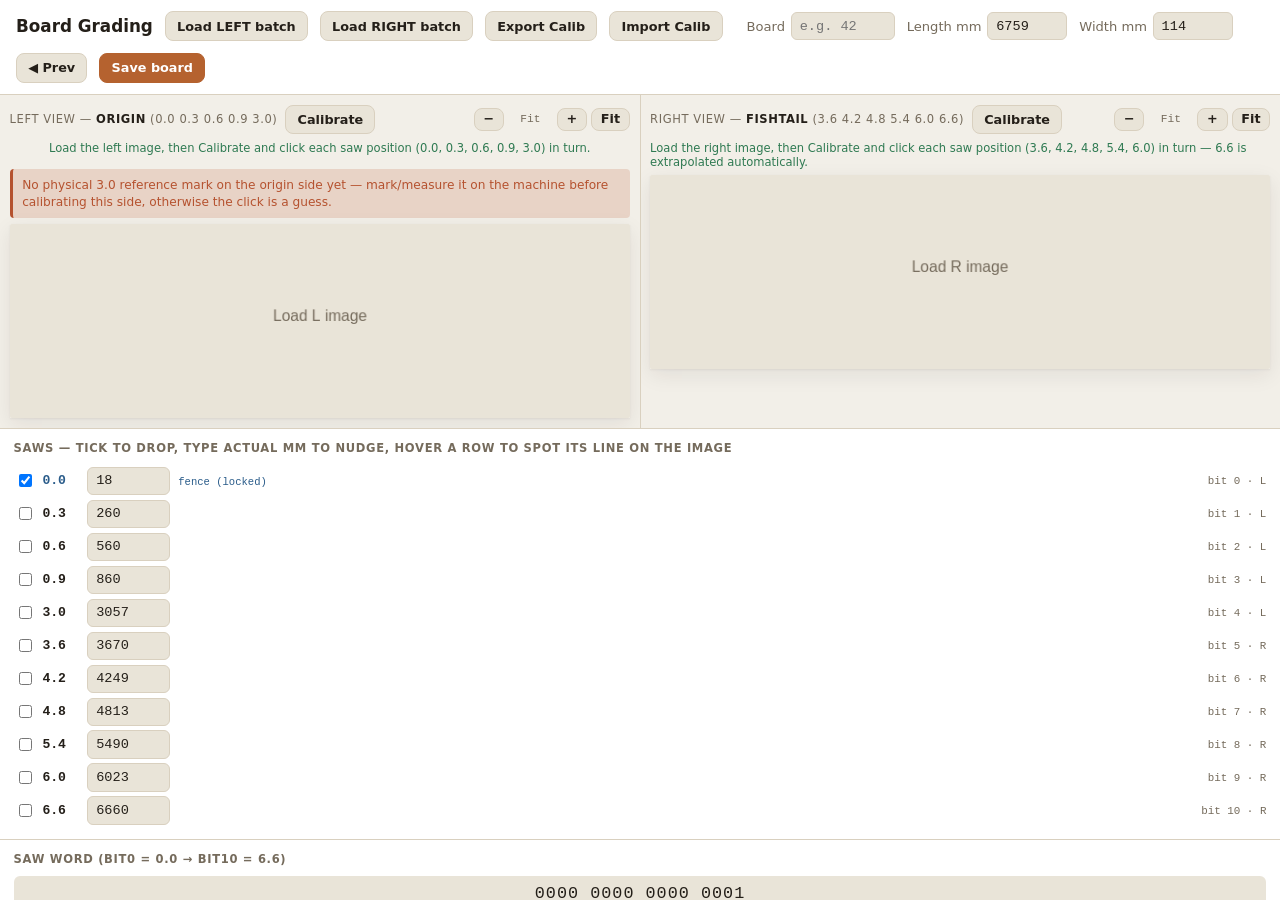
<file: sandbox/grading_tool/index.html>
<!DOCTYPE html>
<html lang="en">
<head>
<meta charset="UTF-8">
<meta name="viewport" content="width=device-width, initial-scale=1.0">
<title>Board Grading - Saw Word Builder</title>
<!--
  ============================================================================
  BOARD GRADING TOOL  (POC / ground-truth collection)
  ============================================================================
  Purpose: for each board, look at the LEFT (origin) and RIGHT (fishtail)
  camera images side by side, mark which saws would drop, and pack that
  selection into the 16-bit PLC saw word (wSawWord in the DB10 layout).

  SAW LAYOUT (bit index = position in this order; bit 0 = LSB):
    bit  0  1  2  3  4    5    6    7    8    9    10
    saw 0.0 0.3 0.6 0.9 3.0  3.6  4.2  4.8  5.4  6.0  6.6
    cam  L   L   L   L   L    R    R    R    R    R    R
  LEFT camera sees the origin cluster + 3.0; RIGHT camera sees 3.6..6.6.

  ACTUAL vs LABEL: the rounded labels (3.6, 6.6 ...) are just names. The
  actual saw drop position carries an overcut offset, tape-measured directly
  on the board (from the board's edge, not a machine ruler) on 2026-07-09:
     - 0.0 is the fence datum, LOCKED (edge-detected) - measured at 18
     - origin cluster and up all push PAST nominal -> roughly nominal + 30..90
       (varies per saw, no fixed formula - use the measured actual values)
     - 6.6 not reachable with this board (max reach was 6.0) - reusing the
       2026-07-08 measurement of 6660 until re-measured with a longer board

  WORD PACKING: each selected saw sets its bit; combine with bitwise OR.
  (AND is only for testing the word later - packing is OR / set-the-bit.)
  This must match the PLC's existing packing, which already works.

  ------------------------------------------------------------------------
  SPECIAL CONDITIONS (discovered during grading -> implement at commissioning)
  Add new ones here as we find them so nothing gets lost:
    * WIDTH RULE: boards narrower than 114 mm are normally left UNTRIMMED on
      the origin side (0.0 not actuated) but still cut on the fishtail side.
      For this POC we only WARN when width < 114 - the grader still decides,
      so we capture real behaviour instead of baking in the assumption early.
    * (add more here...)
  ------------------------------------------------------------------------
-->
<style>
  :root {
    --bg: #f2efe8; --surface: #ffffff; --surface-2: #e9e4d8; --text: #241f19;
    --muted: #756b5c; --border: #d9d0bf; --accent: #b5622f; --accent-ink: #ffffff;
    --measure: #c0392b; --calib: #2f7a52; --origin: #2a5c8a; --warn: #b5522f;
    --shadow: 0 1px 2px rgba(36,31,25,0.06), 0 6px 20px rgba(36,31,25,0.08);
    --font-display: "Bahnschrift", "Segoe UI Semibold", "Segoe UI", system-ui, sans-serif;
    --font-body: "Segoe UI", system-ui, -apple-system, sans-serif;
    --font-mono: "Cascadia Code", "SF Mono", Consolas, "Courier New", monospace;
  }
  @media (prefers-color-scheme: dark) {
    :root {
      --bg: #17191b; --surface: #202327; --surface-2: #262a2f; --text: #eae6dd;
      --muted: #96a09c; --border: #33383d; --accent: #d97f45; --accent-ink: #17191b;
      --measure: #e2564a; --calib: #4caf7d; --origin: #5b9bd9; --warn: #e0894b;
      --shadow: 0 1px 2px rgba(0,0,0,0.3), 0 8px 24px rgba(0,0,0,0.35);
    }
  }
  * { box-sizing: border-box; }
  html, body { margin:0; padding:0; background:var(--bg); color:var(--text); font-family:var(--font-body); height:100%; }
  body { display:flex; flex-direction:column; min-height:100vh; }
  header {
    display:flex; align-items:center; gap:0.75rem; padding:0.7rem 1rem;
    border-bottom:1px solid var(--border); background:var(--surface); flex-wrap:wrap;
  }
  header h1 { font-family:var(--font-display); font-size:1.05rem; font-weight:600; margin:0; white-space:nowrap; }
  .spacer { flex:1; }
  .field { display:flex; align-items:center; gap:0.35rem; font-size:0.82rem; }
  .field label { color:var(--muted); }
  input[type="text"], input[type="number"] {
    padding:0.35rem 0.5rem; border-radius:6px; border:1px solid var(--border);
    background:var(--surface-2); color:var(--text); font-family:var(--font-mono);
    font-size:0.85rem; font-variant-numeric:tabular-nums;
  }
  input.w-short { width:6.5rem; }
  input.w-tiny { width:5rem; }
  button, .file-btn {
    font-family:var(--font-body); font-size:0.8rem; font-weight:600;
    padding:0.4rem 0.7rem; border-radius:8px; border:1px solid var(--border);
    background:var(--surface-2); color:var(--text); cursor:pointer; white-space:nowrap;
  }
  button:hover, .file-btn:hover { border-color:var(--accent); }
  button.primary { background:var(--accent); color:var(--accent-ink); border-color:var(--accent); }
  button[aria-pressed="true"] { background:var(--calib); color:#fff; border-color:var(--calib); }
  main { flex:1; display:grid; grid-template-columns:1fr 1fr 340px; gap:1px; background:var(--border); overflow:hidden; }
  @media (max-width:1300px){ main{ grid-template-columns:1fr 1fr; } aside{ grid-column:1/-1; } }
  @media (max-width:820px){ main{ grid-template-columns:1fr; } }
  .stage { background:var(--bg); display:flex; flex-direction:column; align-items:center; padding:0.6rem; overflow:auto; gap:0.4rem; }
  .stage-head { display:flex; align-items:center; gap:0.5rem; width:100%; }
  .stage-title { font-size:0.72rem; color:var(--muted); text-transform:uppercase; letter-spacing:0.05em; }
  .stage-title b { color:var(--text); }
  .stage .status { font-size:0.72rem; color:var(--calib); min-height:1em; }
  .canvas-wrap { position:relative; line-height:0; box-shadow:var(--shadow); max-width:100%; }
  canvas { display:block; max-width:100%; height:auto; border-radius:2px; }
  canvas.sized { max-width:none; }
  canvas.calibrating { cursor:crosshair; }
  .zoom-controls { display:flex; align-items:center; gap:0.25rem; margin-left:auto; }
  .zoom-controls button { padding:0.25rem 0.55rem; font-size:0.8rem; line-height:1; }
  .zoom-controls span { font-size:0.7rem; color:var(--muted); min-width:2.8rem; text-align:center; font-family:var(--font-mono); }
  aside { background:var(--surface); display:flex; flex-direction:column; min-height:0; overflow-y:auto; }
  .grp { padding:0.75rem 0.85rem; border-bottom:1px solid var(--border); }
  .grp h2 { font-size:0.72rem; text-transform:uppercase; letter-spacing:0.06em; color:var(--muted); margin:0 0 0.6rem; }
  .saw-row { display:grid; grid-template-columns:1.4rem 2.4rem 1fr auto; align-items:center; gap:0.4rem; padding:0.15rem 0.3rem; margin:0 -0.3rem; border-radius:5px; font-family:var(--font-mono); font-size:0.82rem; }
  .saw-row:hover { background:color-mix(in srgb, var(--accent) 14%, transparent); }
  .saw-row .lbl { font-weight:600; }
  .saw-row .side { font-size:0.68rem; color:var(--muted); }
  .saw-row input[type="number"] { width:5.2rem; }
  .saw-row.locked .lbl { color:var(--origin); }
  .saw-row .locknote { font-size:0.66rem; color:var(--origin); }
  .word-box { font-family:var(--font-mono); }
  .word-bits { font-size:1.05rem; letter-spacing:0.06em; background:var(--surface-2); border-radius:6px; padding:0.5rem 0.6rem; text-align:center; }
  .word-sub { display:flex; justify-content:space-between; font-size:0.78rem; color:var(--muted); margin-top:0.4rem; }
  .warn { background:color-mix(in srgb, var(--warn) 18%, transparent); border-left:3px solid var(--warn); color:var(--warn); padding:0.5rem 0.6rem; border-radius:4px; font-size:0.76rem; line-height:1.35; margin-top:0.5rem; }
  textarea { width:100%; min-height:3.5rem; resize:vertical; padding:0.45rem 0.5rem; border-radius:6px; border:1px solid var(--border); background:var(--surface-2); color:var(--text); font-family:var(--font-body); font-size:0.82rem; }
  .hint { font-size:0.72rem; color:var(--muted); line-height:1.4; margin-top:0.4rem; }
  .rec-row { display:flex; gap:0.4rem; }
  .rec-row button { flex:1; }
  #recordList { font-family:var(--font-mono); font-size:0.72rem; color:var(--muted); max-height:9rem; overflow:auto; margin-top:0.5rem; }
  #recordList div { padding:0.15rem 0; border-bottom:1px dashed var(--border); }
</style>
</head>
<body>
<header>
  <h1>Board Grading</h1>
  <label class="file-btn" for="fileL">Load LEFT batch<input id="fileL" type="file" accept="image/*" multiple hidden></label>
  <label class="file-btn" for="fileR">Load RIGHT batch<input id="fileR" type="file" accept="image/*" multiple hidden></label>
  <button id="btnExportCalib">Export Calib</button>
  <label class="file-btn" for="fileImportCalib">Import Calib<input id="fileImportCalib" type="file" accept="application/json" hidden></label>
  <span class="field" id="queueStatus"></span>
  <div class="field"><label for="boardId">Board</label><input id="boardId" type="text" class="w-short" placeholder="e.g. 42"></div>
  <div class="field"><label for="boardLen">Length mm</label><input id="boardLen" type="number" class="w-tiny" value="6759"></div>
  <div class="field"><label for="boardWidth">Width mm</label><input id="boardWidth" type="number" class="w-tiny" value="114"></div>
  <div class="spacer"></div>
  <button id="btnPrev">&#9664; Prev</button>
  <button id="btnSave" class="primary">Save board</button>
</header>

<main>
  <!-- LEFT (origin) -->
  <div class="stage">
    <div class="stage-head">
      <span class="stage-title">LEFT view &mdash; <b>origin</b> (0.0 0.3 0.6 0.9 3.0)</span>
      <button id="calibL" aria-pressed="false">Calibrate</button>
      <div class="zoom-controls">
        <button id="zoomOutL" title="Zoom out">&minus;</button>
        <span id="zoomLabelL">Fit</span>
        <button id="zoomInL" title="Zoom in">+</button>
        <button id="zoomFitL" title="Reset to fit">Fit</button>
      </div>
    </div>
    <div class="status" id="statusL">Load the left image, then Calibrate and click each saw position (0.0, 0.3, 0.6, 0.9, 3.0) in turn.</div>
    <div class="warn" id="originRefWarn">No physical 3.0 reference mark on the origin side yet &mdash; mark/measure it on the machine before calibrating this side, otherwise the click is a guess.</div>
    <div class="canvas-wrap"><canvas id="canL"></canvas></div>
  </div>
  <!-- RIGHT (fishtail) -->
  <div class="stage">
    <div class="stage-head">
      <span class="stage-title">RIGHT view &mdash; <b>fishtail</b> (3.6 4.2 4.8 5.4 6.0 6.6)</span>
      <button id="calibR" aria-pressed="false">Calibrate</button>
      <div class="zoom-controls">
        <button id="zoomOutR" title="Zoom out">&minus;</button>
        <span id="zoomLabelR">Fit</span>
        <button id="zoomInR" title="Zoom in">+</button>
        <button id="zoomFitR" title="Reset to fit">Fit</button>
      </div>
    </div>
    <div class="status" id="statusR">Load the right image, then Calibrate and click each saw position (3.6, 4.2, 4.8, 5.4, 6.0) in turn &mdash; 6.6 is extrapolated automatically.</div>
    <div class="canvas-wrap"><canvas id="canR"></canvas></div>
  </div>

  <aside>
    <div class="grp">
      <h2>Saws &mdash; tick to drop, type actual mm to nudge, hover a row to spot its line on the image</h2>
      <div id="sawList"></div>
      <div id="widthWarn"></div>
    </div>

    <div class="grp">
      <h2>Saw word (bit0 = 0.0 &rarr; bit10 = 6.6)</h2>
      <div class="word-box">
        <div class="word-bits" id="wordBits">0000 0000 0000 0000</div>
        <div class="word-sub">
          <span id="wordHex">0x0000</span>
          <span class="field">
            <label for="wordInputDec">Dec:</label>
            <input id="wordInputDec" type="number" value="0" class="w-tiny" style="width: 6rem;">
          </span>
        </div>
      </div>
      <div class="hint" id="wordHint">Packed by OR-ing each selected saw's bit. Enter a decimal saw word to visualize cuts.</div>
    </div>

    <div class="grp">
      <h2>Notes / special conditions</h2>
      <textarea id="notes" placeholder="Anything odd about this board or the cut... captured for commissioning."></textarea>
    </div>

    <div class="grp">
      <h2>Session records</h2>
      <div class="rec-row">
        <button id="btnCopy">Copy JSON</button>
        <button id="btnDownload">Download all</button>
        <button id="btnClear">Clear</button>
      </div>
      <div id="recordList"></div>
    </div>
  </aside>
</main>

<script>
(function () {
  "use strict";

  // --- Saw definitions (order defines bit index; bit 0 = LSB = 0.0) ---
  const SAWS = [
    { label: "0.0", nominal: 0,    actual: 18,   side: "L", locked: true },
    { label: "0.3", nominal: 300,  actual: 260,  side: "L" },
    { label: "0.6", nominal: 600,  actual: 560,  side: "L" },
    { label: "0.9", nominal: 900,  actual: 860,  side: "L" },
    { label: "3.0", nominal: 3000, actual: 3057, side: "L" },
    { label: "3.6", nominal: 3600, actual: 3670, side: "R" },
    { label: "4.2", nominal: 4200, actual: 4249, side: "R" },
    { label: "4.8", nominal: 4800, actual: 4813, side: "R" },
    { label: "5.4", nominal: 5400, actual: 5490, side: "R" },
    { label: "6.0", nominal: 6000, actual: 6023, side: "R" },
    { label: "6.6", nominal: 6600, actual: 6660, side: "R" },
  ];
  const WIDTH_TRIM_LIMIT = 114; // below this: origin trim (0.0) normally left off

  // Calibration is per-saw now (not 2-anchor interpolation) - the lens is
  // fisheye-distorted enough that a linear px<->mm scale from just 2 points
  // is wrong everywhere else in frame. Each saw's pixel position is clicked
  // directly and stored on the saw itself (SAWS[i].px). 6.6 is excluded from
  // the click order - it's not reachable on a board this length, so its
  // line gets extrapolated from the last two clicked R points instead.
  const CALIB = {
    L: { order: SAWS.filter(s => s.side === "L").map(s => s.label) },
    R: { order: SAWS.filter(s => s.side === "R" && s.label !== "6.6").map(s => s.label) },
  };

  function isCalibrated(side) {
    return SAWS.filter(s => s.side === side).every(s => s.px != null);
  }

  const views = {
    L: { canvas: null, ctx: null, img: new Image(), calStep: 0, hoverSaw: null, zoom: 1 },
    R: { canvas: null, ctx: null, img: new Image(), calStep: 0, hoverSaw: null, zoom: 1 },
  };
  const selected = {}; // label -> bool
  let records = [];

  // --- Batch queue + preload state ---
  // Board N's L/R photo pair = filesL[N] / filesR[N] (matched by sort order).
  // Camera rigs are fixed, so once a side is calibrated its px<->mm scale is
  // reused for every board in the queue - only recalibrate if a camera moved.
  let filesL = [], filesR = [];
  let queueIndex = -1;
  const preloadCache = {}; // index -> { L: HTMLImageElement, R: HTMLImageElement }

  const $ = (id) => document.getElementById(id);

  function init() {
    views.L.canvas = $("canL"); views.L.ctx = $("canL").getContext("2d");
    views.R.canvas = $("canR"); views.R.ctx = $("canR").getContext("2d");

    $("fileL").addEventListener("change", (e) => loadImage(e, "L"));
    $("fileR").addEventListener("change", (e) => loadImage(e, "R"));
    $("calibL").addEventListener("click", () => startCalib("L"));
    $("calibR").addEventListener("click", () => startCalib("R"));
    views.L.canvas.addEventListener("click", (e) => onCanvasClick(e, "L"));
    views.R.canvas.addEventListener("click", (e) => onCanvasClick(e, "R"));

    ["L", "R"].forEach((side) => {
      $("zoomIn" + side).addEventListener("click", () => setZoom(side, views[side].zoom * 1.25));
      $("zoomOut" + side).addEventListener("click", () => setZoom(side, views[side].zoom / 1.25));
      $("zoomFit" + side).addEventListener("click", () => setZoom(side, 1));
      views[side].canvas.parentElement.addEventListener("wheel", (e) => {
        if (!e.ctrlKey) return;
        e.preventDefault();
        setZoom(side, views[side].zoom * (e.deltaY < 0 ? 1.1 : 1 / 1.1));
      }, { passive: false });
    });
    window.addEventListener("resize", () => { applyZoom("L"); applyZoom("R"); });

    ["boardWidth"].forEach(id => $(id).addEventListener("input", updateWidthWarning));
    $("btnSave").addEventListener("click", saveAndAdvance);
    $("btnPrev").addEventListener("click", () => goToIndex(queueIndex - 1));
    $("btnCopy").addEventListener("click", copyJSON);
    $("btnDownload").addEventListener("click", downloadAll);
    $("btnClear").addEventListener("click", clearRecords);
    $("btnExportCalib").addEventListener("click", exportCalibration);
    $("fileImportCalib").addEventListener("change", importCalibration);

    $("wordInputDec").addEventListener("input", onWordInput);
    // 0.0 defaults to selected (fence trim on by default; width rule may change it)
    SAWS.forEach(s => { selected[s.label] = (s.label === "0.0"); });

    loadCalibration();
    buildSawList();
    loadRecords();
    updateWord();
    updateWidthWarning();
    updateOriginRefWarn();
    placeholderCanvas("L"); placeholderCanvas("R");
  }

  // Calibration (each saw's clicked pixel position) is saved to localStorage
  // so it survives a page reload - re-clicking every saw each session would
  // defeat the point of a fixed-mount camera. Export/Import carries the same
  // data as a JSON file, for moving calibration to another PC (e.g. via USB)
  // without redoing the click-through.
  function buildCalibrationData() {
    const data = {};
    ["L", "R"].forEach(side => {
      data[side] = { saws: {} };
      SAWS.filter(s => s.side === side).forEach(s => {
        if (s.px != null) data[side].saws[s.label] = { px: s.px, estimated: !!s.estimated };
      });
    });
    return data;
  }

  function applyCalibrationData(data) {
    if (!data) return;
    ["L", "R"].forEach(side => {
      const d = data[side];
      if (!d) return;
      SAWS.filter(s => s.side === side).forEach(s => {
        const saved = d.saws[s.label];
        if (saved) { s.px = saved.px; s.estimated = saved.estimated; }
      });
    });
  }

  function persistCalibration() {
    try { localStorage.setItem("gradingCalibration", JSON.stringify(buildCalibrationData())); } catch (e) {}
  }

  function loadCalibration() {
    let data;
    try { data = JSON.parse(localStorage.getItem("gradingCalibration") || "null"); } catch (e) { data = null; }
    applyCalibrationData(data);
  }

  function exportCalibration() {
    const blob = new Blob([JSON.stringify(buildCalibrationData(), null, 2)], { type: "application/json" });
    const a = document.createElement("a");
    a.href = URL.createObjectURL(blob);
    a.download = "grading_calibration_" + new Date().toISOString().slice(0, 10) + ".json";
    a.click();
  }

  function importCalibration(e) {
    const file = e.target.files && e.target.files[0];
    if (!file) return;
    const reader = new FileReader();
    reader.onload = (ev) => {
      let data;
      try { data = JSON.parse(ev.target.result); } catch (err) { alert("Invalid calibration file."); return; }
      applyCalibrationData(data);
      persistCalibration();
      updateOriginRefWarn();
      drawView("L"); drawView("R");
    };
    reader.readAsText(file);
  }

  function updateOriginRefWarn() {
    $("originRefWarn").style.display = isCalibrated("L") ? "none" : "block";
  }

  function buildSawList() {
    const el = $("sawList");
    el.innerHTML = "";
    SAWS.forEach((s, i) => {
      const row = document.createElement("div");
      row.className = "saw-row" + (s.locked ? " locked" : "");
      row.innerHTML = `
        <input type="checkbox" data-saw="${s.label}" ${selected[s.label] ? "checked" : ""} title="drop saw ${s.label}">
        <span class="lbl">${s.label}</span>
        <span>
          <input type="number" data-actual="${s.label}" value="${s.actual}" step="1"
                 ${s.locked ? "disabled" : ""} title="actual mm position">
          ${s.locked ? '<span class="locknote"> fence (locked)</span>' : ''}
        </span>
        <span class="side">bit ${i} &middot; ${s.side}</span>`;
      row.addEventListener("mouseenter", () => { views[s.side].hoverSaw = s.label; drawView(s.side); });
      row.addEventListener("mouseleave", () => { views[s.side].hoverSaw = null; drawView(s.side); });
      el.appendChild(row);
    });
    el.querySelectorAll('input[type="checkbox"]').forEach(cb => {
      cb.addEventListener("change", (e) => {
        selected[e.target.dataset.saw] = e.target.checked;
        updateWord();
      });
    });
    el.querySelectorAll('input[data-actual]').forEach(inp => {
      inp.addEventListener("input", (e) => {
        const saw = SAWS.find(x => x.label === e.target.dataset.actual);
        const v = parseFloat(e.target.value);
        if (!isNaN(v)) { saw.actual = v; drawView(saw.side); }
      });
    });
  }

  function loadImage(e, side) {
    const files = Array.from(e.target.files || []);
    if (!files.length) return;
    files.sort((a, b) => a.name.localeCompare(b.name, undefined, { numeric: true }));
    if (side === "L") filesL = files; else filesR = files;
    for (const k in preloadCache) delete preloadCache[k];
    updateQueueStatus();
    if (filesL.length && filesR.length) goToIndex(0);
  }

  function updateQueueStatus() {
    const n = Math.min(filesL.length, filesR.length);
    const el = $("queueStatus");
    if (!n) { el.textContent = ""; return; }
    el.textContent = "Board " + (queueIndex + 1) + " / " + n +
      (filesL.length !== filesR.length ? "  (L/R count mismatch!)" : "");
    $("btnPrev").disabled = queueIndex <= 0;
    $("btnSave").textContent = (queueIndex < n - 1) ? "Save & Next ▶" : "Save board (last)";
  }

  // Decodes filesL[i]/filesR[i] into cached <img> elements without touching the
  // visible canvases, so goToIndex() can swap them in with no load delay.
  function preloadIndex(i) {
    if (i < 0 || i >= filesL.length || i >= filesR.length) return;
    if (preloadCache[i]) return;
    const entry = { L: new Image(), R: new Image() };
    entry.L.src = URL.createObjectURL(filesL[i]);
    entry.R.src = URL.createObjectURL(filesR[i]);
    preloadCache[i] = entry;
  }

  // Only the tick (which saws drop) resets per board - saw position is a
  // fixed machine measurement, not something re-measured board to board.
  function resetSawDefaults() {
    SAWS.forEach(s => { selected[s.label] = (s.label === "0.0"); });
  }

  function goToIndex(i) {
    if (i < 0 || i >= filesL.length || i >= filesR.length) return;
    queueIndex = i;
    preloadIndex(i);
    const entry = preloadCache[i];
    ["L", "R"].forEach((side) => {
      const v = views[side];
      const img = entry[side];
      const apply = () => {
        v.img = img;
        v.canvas.width = img.naturalWidth;
        v.canvas.height = img.naturalHeight;
        v.calStep = 0;
        $("status" + side).textContent = isCalibrated(side) ?
          "Loaded. Reusing existing calibration." :
          "Loaded. Click Calibrate and click each saw position in turn.";
        applyZoom(side);
        drawView(side);
      };
      if (img.complete && img.naturalWidth) apply(); else img.onload = apply;
    });
    const name = filesL[i].name.replace(/\.[^.]+$/, "");
    $("boardId").value = name;
    $("notes").value = "";
    resetSawDefaults();
    buildSawList();
    updateWord();
    updateQueueStatus();
    preloadIndex(i + 1); // get the next board ready while this one is graded
  }

  function saveAndAdvance() {
    if (queueIndex >= 0) {
      saveBoard();
      goToIndex(queueIndex + 1);
    } else {
      saveBoard();
    }
  }

  // Canvas backing store stays at full image resolution always (so saw lines
  // and calibration clicks stay pixel-accurate); zoom only scales the CSS
  // display size, with the .stage panel's overflow:auto providing panning.
  function applyZoom(side) {
    const v = views[side];
    if (!v.canvas.width) return;
    const stage = v.canvas.closest(".stage");
    const cs = getComputedStyle(stage);
    const containerWidth = stage.clientWidth - parseFloat(cs.paddingLeft) - parseFloat(cs.paddingRight);
    const fitWidth = Math.min(v.canvas.width, containerWidth || v.canvas.width);
    v.canvas.classList.add("sized");
    v.canvas.style.width = (fitWidth * v.zoom) + "px";
    v.canvas.style.height = "auto";
    $("zoomLabel" + side).textContent = v.zoom === 1 ? "Fit" : Math.round(v.zoom * 100) + "%";
  }

  function setZoom(side, z) {
    views[side].zoom = Math.min(6, Math.max(0.25, z));
    applyZoom(side);
  }

  function placeholderCanvas(side) {
    const v = views[side];
    v.canvas.width = 640; v.canvas.height = 200;
    const c = v.ctx;
    c.fillStyle = getVar("--surface-2"); c.fillRect(0, 0, 640, 200);
    c.fillStyle = getVar("--muted"); c.font = "16px sans-serif"; c.textAlign = "center";
    c.fillText("Load " + side + " image", 320, 100);
  }

  // Calibration prompts show the exact measured mm, not the rounded label,
  // so the click target is unambiguous while you're still aiming.
  function calibPrompt(label) {
    const saw = SAWS.find(s => s.label === label);
    return "saw " + label + " (exact: " + Math.round(saw.actual) + " mm from fence)";
  }

  function startCalib(side) {
    const v = views[side];
    if (!v.img.src) { $("status" + side).textContent = "Load the image first."; return; }
    SAWS.filter(s => s.side === side).forEach(s => { s.px = null; s.estimated = false; });
    v.calStep = 1;
    $("calib" + side).setAttribute("aria-pressed", "true");
    v.canvas.classList.add("calibrating");
    const order = CALIB[side].order;
    $("status" + side).textContent = "Click the " + calibPrompt(order[0]) + " position. [1/" + order.length + "]";
    drawView(side);
  }

  // 6.6 isn't reachable on a board this length, so it can't be clicked -
  // extrapolate its pixel position from the slope of the last two clicked
  // R points (5.4 -> 6.0) instead, and flag it as estimated, not measured.
  function estimateUnreachable(side) {
    const order = CALIB[side].order;
    const remaining = SAWS.filter(s => s.side === side && s.px == null);
    if (!remaining.length) return;
    const a = SAWS.find(s => s.label === order[order.length - 2]);
    const b = SAWS.find(s => s.label === order[order.length - 1]);
    if (!a || !b || a.px == null || b.px == null || a.actual === b.actual) return;
    const pxPerMm = (b.px - a.px) / (b.actual - a.actual);
    remaining.forEach(s => {
      s.px = b.px + (s.actual - b.actual) * pxPerMm;
      s.estimated = true;
    });
  }

  function onCanvasClick(e, side) {
    const v = views[side];
    if (!v.calStep) return;
    const order = CALIB[side].order;
    const p = canvasPoint(e, v.canvas);
    const label = order[v.calStep - 1];
    const saw = SAWS.find(s => s.label === label);
    saw.px = p.x; saw.estimated = false;
    if (v.calStep < order.length) {
      v.calStep++;
      $("status" + side).textContent = "Click the " + calibPrompt(order[v.calStep - 1]) +
        " position. [" + v.calStep + "/" + order.length + "]";
      persistCalibration();
      drawView(side);
    } else {
      v.calStep = 0;
      v.canvas.classList.remove("calibrating");
      $("calib" + side).setAttribute("aria-pressed", "false");
      estimateUnreachable(side);
      $("status" + side).textContent = "Calibrated " + order.length + " saw position" +
        (order.length === 1 ? "" : "s") + (isCalibrated(side) && SAWS.some(s => s.side === side && s.estimated) ?
          " (plus 1 extrapolated)." : ".");
      if (side === "L") updateOriginRefWarn();
      persistCalibration();
      drawView(side);
    }
  }

  function drawView(side) {
    const v = views[side];
    if (!v.img.src) return;
    const c = v.ctx, w = v.canvas.width, h = v.canvas.height;
    c.clearRect(0, 0, w, h);
    c.drawImage(v.img, 0, 0);
    const lw = Math.max(2, w / 700);
    const fs = Math.max(15, w / 95);
    SAWS.filter(s => s.side === side).forEach(s => {
      const x = s.px;
      if (x == null || x < 0 || x > w) return;
      const on = selected[s.label];
      const hovered = v.hoverSaw === s.label;
      const col = hovered ? "#ffd23f" : (s.locked ? getVar("--origin") : (on ? getVar("--measure") : getVar("--muted")));
      c.save();
      c.strokeStyle = col; c.globalAlpha = hovered || on || s.locked ? 1 : 0.55;
      c.lineWidth = hovered ? lw * 2.5 : lw;
      c.setLineDash(hovered || on || s.locked ? [] : (s.estimated ? [3, 4] : [8, 6]));
      if (hovered) { c.shadowColor = col; c.shadowBlur = lw * 6; }
      c.beginPath(); c.moveTo(x, 0); c.lineTo(x, h); c.stroke();
      c.setLineDash([]); c.shadowBlur = 0;
      // label chip
      const txt = s.label + (s.locked ? " (fence)" : "") + (s.estimated ? " (est.)" : "") + "  " + Math.round(s.actual);
      c.font = (hovered ? "700 " : "600 ") + (hovered ? fs * 1.15 : fs) + "px " + getVar("--font-mono");
      const tw = c.measureText(txt).width;
      c.globalAlpha = 1;
      c.fillStyle = hovered ? col : "rgba(0,0,0,0.75)";
      c.fillRect(x + 4, 6, tw + 12, (hovered ? fs * 1.15 : fs) + 10);
      c.fillStyle = hovered ? "#1a1a1a" : "#fff";
      c.fillText(txt, x + 10, 6 + (hovered ? fs * 1.15 : fs) + 1);
      c.restore();
    });
  }

  function updateWord() {
    let word = 0;
    SAWS.forEach((s, i) => { if (selected[s.label]) word |= (1 << i); });
    const bits = word.toString(2).padStart(16, "0").replace(/(.{4})(?=.)/g, "$1 ");
    $("wordBits").textContent = bits;
    const hex = "0x" + word.toString(16).toUpperCase().padStart(4, "0");
    $("wordHex").textContent = hex;
    $("wordInputDec").value = String(word);
    drawView("L"); drawView("R");
    return word;
  }

  function onWordInput(e) {
    const inputWord = parseInt(e.target.value, 10);
    if (isNaN(inputWord) || inputWord < 0) return;

    SAWS.forEach((s, i) => {
      const shouldBeSelected = (inputWord & (1 << i)) !== 0;
      selected[s.label] = shouldBeSelected;
      const checkbox = document.querySelector(`input[data-saw="${s.label}"]`);
      if (checkbox) checkbox.checked = shouldBeSelected;
    });
    updateWord();
  }

  function updateWidthWarning() {
    const w = parseFloat($("boardWidth").value);
    const box = $("widthWarn");
    if (!isNaN(w) && w < WIDTH_TRIM_LIMIT) {
      box.innerHTML = '<div class="warn">Width ' + w + ' mm &lt; ' + WIDTH_TRIM_LIMIT +
        ' mm: origin trim <b>0.0 is normally left UNACTUATED</b> on the origin side ' +
        '(fishtail side still cut). Untick 0.0 if this board follows that rule.</div>';
    } else {
      box.innerHTML = "";
    }
  }

  function currentRecord() {
    const word = updateWord();
    return {
      board_id: $("boardId").value || null,
      length_mm: parseFloat($("boardLen").value) || null,
      width_mm: parseFloat($("boardWidth").value) || null,
      saw_word: word,
      saw_word_bin: word.toString(2).padStart(16, "0"),
      saw_word_hex: "0x" + word.toString(16).toUpperCase().padStart(4, "0"),
      saws: SAWS.map(s => ({ label: s.label, actual_mm: s.actual, drop: !!selected[s.label] })),
      notes: $("notes").value.trim() || null,
      graded_at: new Date().toISOString(),
    };
  }

  function saveBoard() {
    const rec = currentRecord();
    if (!rec.board_id) { alert("Give the board an ID first."); return; }
    const existing = records.findIndex(r => r.board_id === rec.board_id);
    if (existing >= 0) records[existing] = rec; else records.push(rec);
    persist(); renderRecords();
    $("btnSave").textContent = "Saved ✓";
    setTimeout(() => ($("btnSave").textContent = "Save board"), 900);
  }

  function renderRecords() {
    const el = $("recordList");
    el.innerHTML = records.length ? "" : "<div>no boards saved yet</div>";
    records.slice().reverse().forEach(r => {
      const d = document.createElement("div");
      d.textContent = r.board_id + "  " + r.saw_word_bin.replace(/(.{4})(?=.)/g, "$1 ") +
        "  (" + (r.width_mm || "?") + "mm)";
      el.appendChild(d);
    });
  }

  function persist() { try { localStorage.setItem("gradingRecords", JSON.stringify(records)); } catch (e) {} }
  function loadRecords() {
    try { records = JSON.parse(localStorage.getItem("gradingRecords") || "[]"); } catch (e) { records = []; }
    renderRecords();
  }
  function clearRecords() {
    if (!confirm("Clear all saved board records?")) return;
    records = []; persist(); renderRecords();
  }
  function copyJSON() {
    navigator.clipboard.writeText(JSON.stringify(currentRecord(), null, 2))
      .then(() => { $("btnCopy").textContent = "Copied ✓"; setTimeout(() => $("btnCopy").textContent = "Copy JSON", 900); });
  }
  function downloadAll() {
    const blob = new Blob([JSON.stringify(records, null, 2)], { type: "application/json" });
    const a = document.createElement("a");
    a.href = URL.createObjectURL(blob);
    a.download = "grading_" + new Date().toISOString().slice(0, 10) + ".json";
    a.click();
  }

  // --- helpers ---
  function canvasPoint(evt, canvas) {
    const r = canvas.getBoundingClientRect();
    return { x: (evt.clientX - r.left) * (canvas.width / r.width),
             y: (evt.clientY - r.top) * (canvas.height / r.height) };
  }
  function getVar(name) { return getComputedStyle(document.documentElement).getPropertyValue(name).trim(); }

  init();
})();
</script>
</body>
</html>
</file>
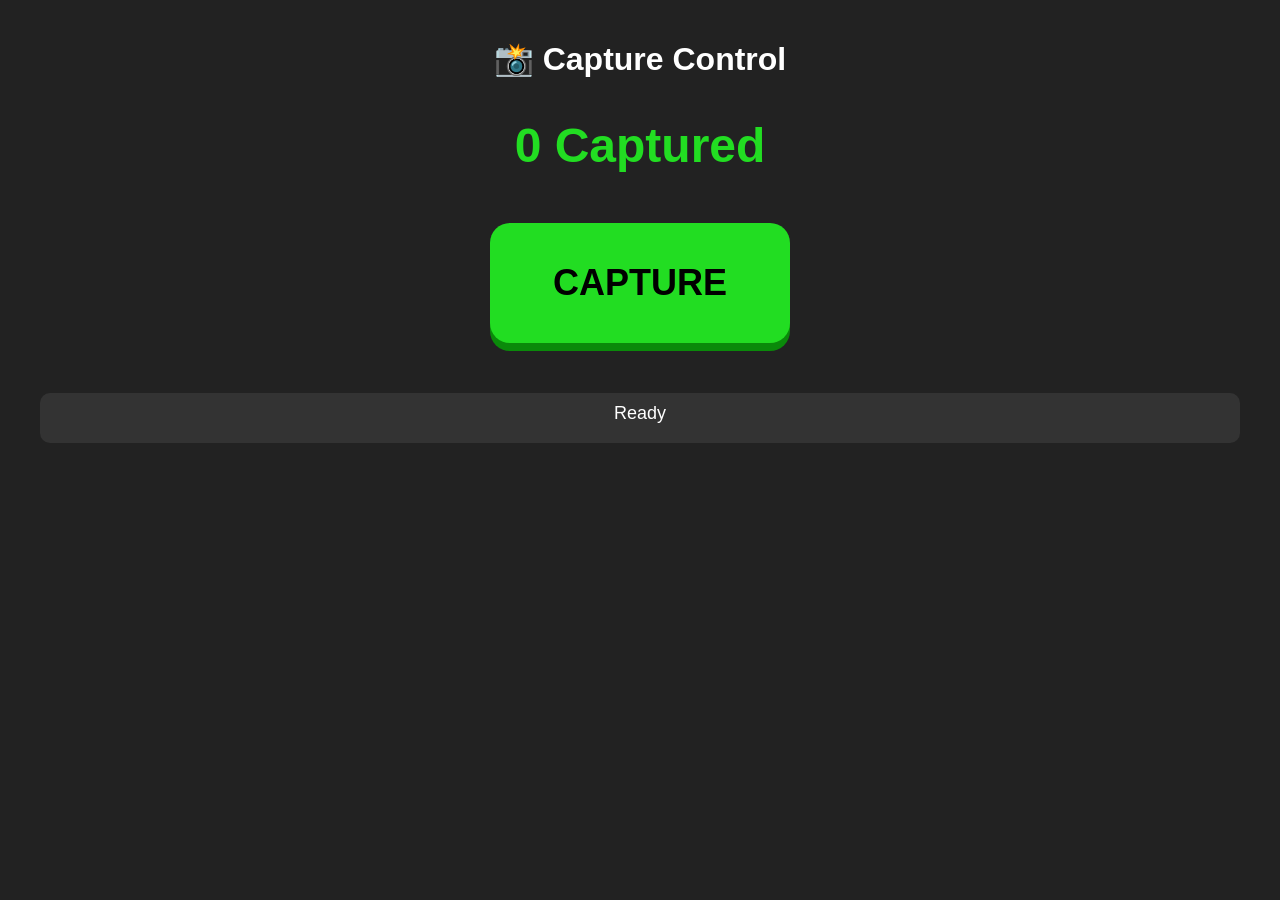
<file: capture_control.html>
<!DOCTYPE html>
<html>
<head>
    <title>Capture Control</title>
    <style>
        body {
            margin: 0;
            padding: 40px;
            background: #222;
            font-family: Arial, sans-serif;
            color: #fff;
            text-align: center;
        }
        h1 {
            margin: 0 0 40px 0;
            font-size: 32px;
        }
        .button-container {
            margin: 40px 0;
        }
        button {
            width: 300px;
            height: 120px;
            font-size: 36px;
            font-weight: bold;
            border: none;
            border-radius: 20px;
            cursor: pointer;
            transition: all 0.2s;
            margin: 10px;
        }
        .capture-btn {
            background: #22dd22;
            color: #000;
            box-shadow: 0 8px 0 #0a8a0a;
        }
        .capture-btn:active {
            box-shadow: 0 2px 0 #0a8a0a;
            transform: translateY(6px);
        }
        .capture-btn:hover {
            background: #33ff33;
        }
        #status {
            font-size: 18px;
            margin: 20px 0;
            min-height: 30px;
            padding: 10px;
            background: #333;
            border-radius: 10px;
        }
        #count {
            font-size: 48px;
            font-weight: bold;
            color: #22dd22;
            margin: 30px 0;
        }
    </style>
</head>
<body>
    <h1>📸 Capture Control</h1>

    <div id="count">0 Captured</div>

    <div class="button-container">
        <button class="capture-btn" onclick="capture()">CAPTURE</button>
    </div>

    <div id="status">Ready</div>

    <script>
        let count = 0;
        const API = 'http://192.168.2.11:8000';
        const statusEl = document.getElementById('status');
        const countEl = document.getElementById('count');

        async function capture() {
            const btn = event.target;
            btn.disabled = true;
            statusEl.textContent = 'Capturing...';

            try {
                const response = await fetch(API + '/capture', {
                    method: 'POST',
                    headers: { 'Content-Type': 'application/json' },
                    body: JSON.stringify({
                        board_id: `board_${String(count + 1).padStart(4, '0')}`,
                        camera: 'right'
                    })
                });

                if (response.ok) {
                    const data = await response.json();
                    count++;
                    countEl.textContent = count + ' Captured';
                    statusEl.textContent = '✓ Captured: ' + data.board_id;
                    statusEl.style.color = '#22dd22';
                } else {
                    statusEl.textContent = '✗ Failed: ' + response.status;
                    statusEl.style.color = '#ff4444';
                }
            } catch (err) {
                statusEl.textContent = '✗ Error: ' + err.message;
                statusEl.style.color = '#ff4444';
            }

            btn.disabled = false;
        }
    </script>
</body>
</html>
</file>
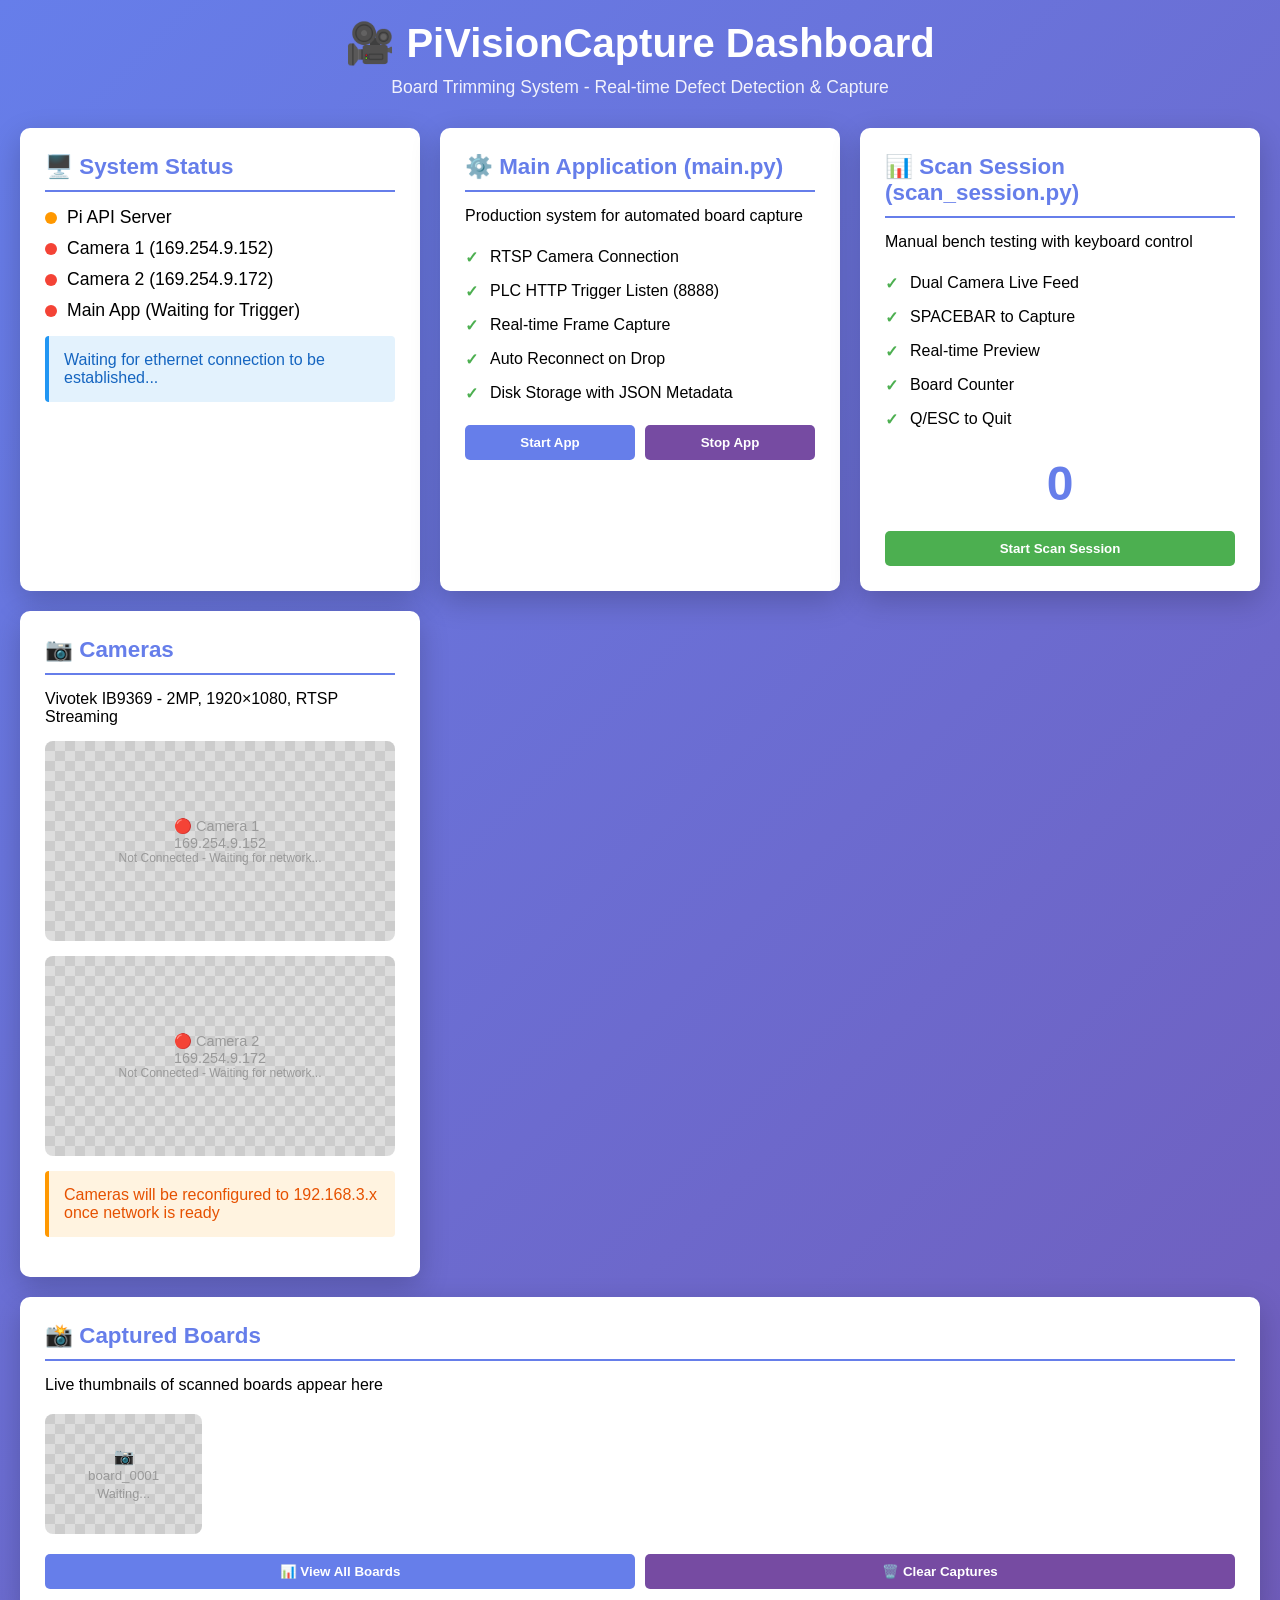
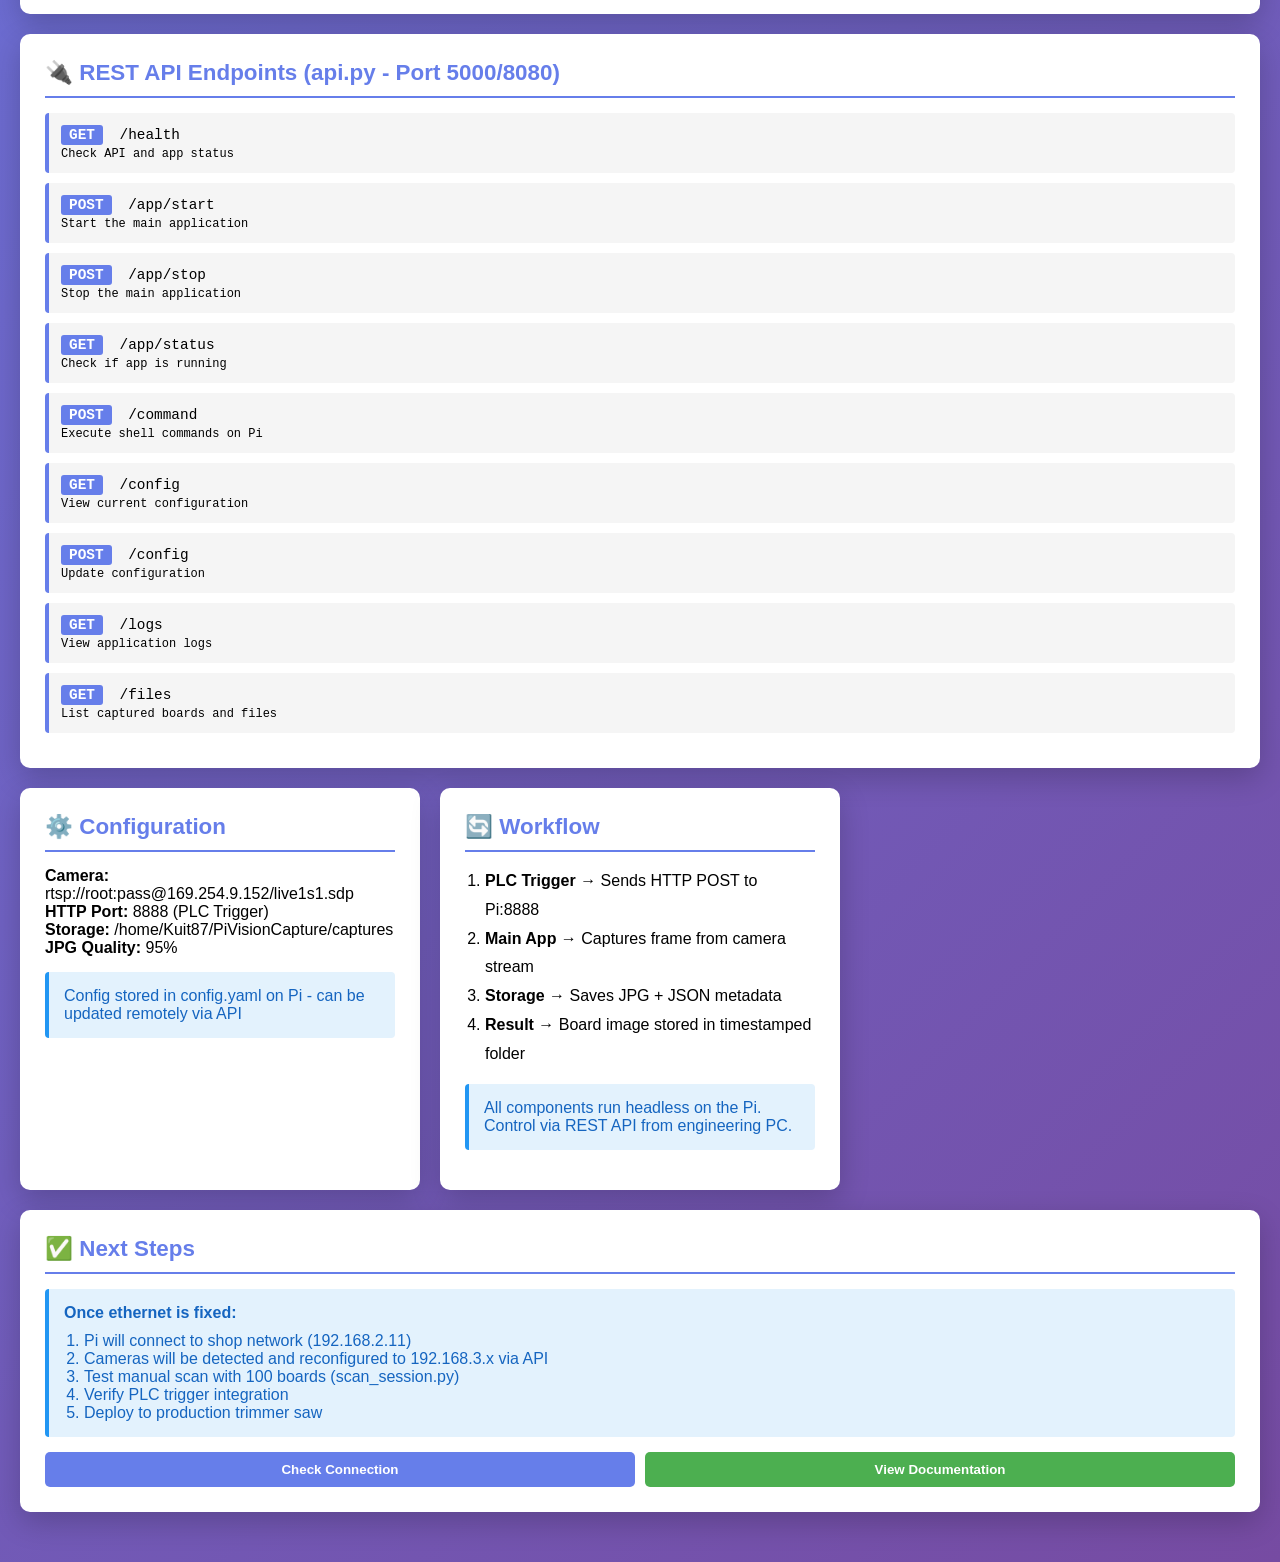
<file: dashboard.html>
<!DOCTYPE html>
<html lang="en">
<head>
    <meta charset="UTF-8">
    <meta name="viewport" content="width=device-width, initial-scale=1.0">
    <title>PiVisionCapture Dashboard</title>
    <style>
        * {
            margin: 0;
            padding: 0;
            box-sizing: border-box;
        }

        body {
            font-family: 'Segoe UI', Tahoma, Geneva, Verdana, sans-serif;
            background: linear-gradient(135deg, #667eea 0%, #764ba2 100%);
            min-height: 100vh;
            padding: 20px;
        }

        .container {
            max-width: 1400px;
            margin: 0 auto;
        }

        header {
            text-align: center;
            color: white;
            margin-bottom: 30px;
        }

        header h1 {
            font-size: 2.5em;
            margin-bottom: 10px;
        }

        header p {
            font-size: 1.1em;
            opacity: 0.9;
        }

        .grid {
            display: grid;
            grid-template-columns: repeat(auto-fit, minmax(350px, 1fr));
            gap: 20px;
            margin-bottom: 30px;
        }

        .card {
            background: white;
            border-radius: 10px;
            padding: 25px;
            box-shadow: 0 10px 30px rgba(0,0,0,0.2);
            transition: transform 0.3s ease;
        }

        .card:hover {
            transform: translateY(-5px);
        }

        .card h2 {
            color: #667eea;
            margin-bottom: 15px;
            font-size: 1.4em;
            border-bottom: 2px solid #667eea;
            padding-bottom: 10px;
        }

        .status {
            display: flex;
            align-items: center;
            margin: 10px 0;
            font-size: 1.1em;
        }

        .status-indicator {
            width: 12px;
            height: 12px;
            border-radius: 50%;
            margin-right: 10px;
            animation: pulse 2s infinite;
        }

        .status-indicator.online {
            background-color: #4CAF50;
            box-shadow: 0 0 10px rgba(76, 175, 80, 0.5);
        }

        .status-indicator.offline {
            background-color: #f44336;
            animation: none;
        }

        .status-indicator.pending {
            background-color: #ff9800;
            animation: pulse 1s infinite;
        }

        @keyframes pulse {
            0%, 100% { opacity: 1; }
            50% { opacity: 0.5; }
        }

        .feature-list {
            list-style: none;
            margin: 15px 0;
        }

        .feature-list li {
            padding: 8px 0;
            padding-left: 25px;
            position: relative;
        }

        .feature-list li:before {
            content: "✓";
            position: absolute;
            left: 0;
            color: #4CAF50;
            font-weight: bold;
        }

        .camera-preview {
            background: linear-gradient(45deg, #ddd 25%, transparent 25%, transparent 75%, #ddd 75%, #ddd),
                        linear-gradient(45deg, #ddd 25%, transparent 25%, transparent 75%, #ddd 75%, #ddd);
            background-size: 20px 20px;
            background-position: 0 0, 10px 10px;
            background-color: #ccc;
            height: 200px;
            border-radius: 8px;
            display: flex;
            align-items: center;
            justify-content: center;
            color: #999;
            font-size: 0.9em;
            margin: 15px 0;
            flex-direction: column;
        }

        .controls {
            display: flex;
            gap: 10px;
            margin-top: 15px;
            flex-wrap: wrap;
        }

        button {
            flex: 1;
            min-width: 100px;
            padding: 10px 15px;
            border: none;
            border-radius: 5px;
            cursor: pointer;
            font-weight: bold;
            transition: all 0.3s ease;
        }

        .btn-primary {
            background: #667eea;
            color: white;
        }

        .btn-primary:hover {
            background: #5568d3;
            box-shadow: 0 5px 15px rgba(102, 126, 234, 0.4);
        }

        .btn-secondary {
            background: #764ba2;
            color: white;
        }

        .btn-secondary:hover {
            background: #653a8a;
        }

        .btn-success {
            background: #4CAF50;
            color: white;
        }

        .btn-success:hover {
            background: #45a049;
        }

        .wide-card {
            grid-column: 1 / -1;
        }

        .endpoint {
            background: #f5f5f5;
            border-left: 4px solid #667eea;
            padding: 12px;
            margin: 10px 0;
            border-radius: 4px;
            font-family: 'Courier New', monospace;
            font-size: 0.9em;
        }

        .endpoint-method {
            display: inline-block;
            background: #667eea;
            color: white;
            padding: 2px 8px;
            border-radius: 3px;
            margin-right: 8px;
            font-weight: bold;
        }

        .info-box {
            background: #e3f2fd;
            border-left: 4px solid #2196F3;
            padding: 15px;
            border-radius: 4px;
            margin: 15px 0;
            color: #1565c0;
        }

        .warning-box {
            background: #fff3e0;
            border-left: 4px solid #ff9800;
            padding: 15px;
            border-radius: 4px;
            margin: 15px 0;
            color: #e65100;
        }

        .counter {
            font-size: 3em;
            font-weight: bold;
            color: #667eea;
            text-align: center;
            margin: 20px 0;
        }

        @media (prefers-color-scheme: dark) {
            body {
                background: linear-gradient(135deg, #1a1a2e 0%, #16213e 100%);
            }

            .card {
                background: #0f3460;
                color: #e0e0e0;
            }

            .card h2 {
                color: #00d4ff;
                border-bottom-color: #00d4ff;
            }

            .endpoint {
                background: #1a1a2e;
                border-left-color: #00d4ff;
                color: #e0e0e0;
            }

            .endpoint-method {
                background: #00d4ff;
                color: #0f3460;
            }

            .info-box {
                background: #1a3a52;
                border-left-color: #00d4ff;
                color: #00d4ff;
            }

            .warning-box {
                background: #3a2a1a;
                border-left-color: #ff9800;
                color: #ffb74d;
            }

            .camera-preview {
                background-color: #1a1a2e;
                color: #666;
            }
        }
    </style>
</head>
<body>
    <div class="container">
        <header>
            <h1>🎥 PiVisionCapture Dashboard</h1>
            <p>Board Trimming System - Real-time Defect Detection & Capture</p>
        </header>

        <div class="grid">
            <!-- System Status -->
            <div class="card">
                <h2>🖥️ System Status</h2>
                <div class="status">
                    <div class="status-indicator pending"></div>
                    <span>Pi API Server</span>
                </div>
                <div class="status">
                    <div class="status-indicator offline"></div>
                    <span>Camera 1 (169.254.9.152)</span>
                </div>
                <div class="status">
                    <div class="status-indicator offline"></div>
                    <span>Camera 2 (169.254.9.172)</span>
                </div>
                <div class="status">
                    <div class="status-indicator offline"></div>
                    <span>Main App (Waiting for Trigger)</span>
                </div>
                <div class="info-box">
                    Waiting for ethernet connection to be established...
                </div>
            </div>

            <!-- Main Application -->
            <div class="card">
                <h2>⚙️ Main Application (main.py)</h2>
                <p>Production system for automated board capture</p>
                <ul class="feature-list">
                    <li>RTSP Camera Connection</li>
                    <li>PLC HTTP Trigger Listen (8888)</li>
                    <li>Real-time Frame Capture</li>
                    <li>Auto Reconnect on Drop</li>
                    <li>Disk Storage with JSON Metadata</li>
                </ul>
                <div class="controls">
                    <button class="btn-primary">Start App</button>
                    <button class="btn-secondary">Stop App</button>
                </div>
            </div>

            <!-- Manual Scan Tool -->
            <div class="card">
                <h2>📊 Scan Session (scan_session.py)</h2>
                <p>Manual bench testing with keyboard control</p>
                <ul class="feature-list">
                    <li>Dual Camera Live Feed</li>
                    <li>SPACEBAR to Capture</li>
                    <li>Real-time Preview</li>
                    <li>Board Counter</li>
                    <li>Q/ESC to Quit</li>
                </ul>
                <div class="counter" id="boardCounter">0</div>
                <div class="controls">
                    <button class="btn-success">Start Scan Session</button>
                </div>
            </div>

            <!-- Camera Configuration -->
            <div class="card">
                <h2>📷 Cameras</h2>
                <p>Vivotek IB9369 - 2MP, 1920×1080, RTSP Streaming</p>
                <div class="camera-preview" id="cam1-preview">
                    🔴 Camera 1<br>
                    169.254.9.152<br>
                    <small>Not Connected - Waiting for network...</small>
                </div>
                <div class="camera-preview" id="cam2-preview">
                    🔴 Camera 2<br>
                    169.254.9.172<br>
                    <small>Not Connected - Waiting for network...</small>
                </div>
                <div class="warning-box">
                    Cameras will be reconfigured to 192.168.3.x once network is ready
                </div>
            </div>

            <!-- Captured Boards -->
            <div class="card wide-card">
                <h2>📸 Captured Boards</h2>
                <p>Live thumbnails of scanned boards appear here</p>
                <div style="display: grid; grid-template-columns: repeat(auto-fill, minmax(150px, 1fr)); gap: 15px; margin: 20px 0;">
                    <div class="board-thumbnail" style="background: linear-gradient(45deg, #ddd 25%, transparent 25%, transparent 75%, #ddd 75%, #ddd), linear-gradient(45deg, #ddd 25%, transparent 25%, transparent 75%, #ddd 75%, #ddd); background-size: 20px 20px; background-position: 0 0, 10px 10px; background-color: #ccc; height: 120px; border-radius: 8px; display: flex; align-items: center; justify-content: center; color: #999;">
                        <div style="text-align: center;">
                            📷<br><small>board_0001</small><br><small style="font-size: 0.8em;">Waiting...</small>
                        </div>
                    </div>
                </div>
                <div class="controls">
                    <button class="btn-primary" onclick="checkBoards()">📊 View All Boards</button>
                    <button class="btn-secondary" onclick="clearCaptures()">🗑️ Clear Captures</button>
                </div>
                <div id="capture-status" style="margin-top: 15px; padding: 10px; background: #f5f5f5; border-radius: 5px; display: none;">
                    <strong>Status:</strong> <span id="status-text"></span>
                </div>
            </div>

            <!-- REST API -->
            <div class="card wide-card">
                <h2>🔌 REST API Endpoints (api.py - Port 5000/8080)</h2>
                <div class="endpoint">
                    <span class="endpoint-method">GET</span> /health
                    <br><small>Check API and app status</small>
                </div>
                <div class="endpoint">
                    <span class="endpoint-method">POST</span> /app/start
                    <br><small>Start the main application</small>
                </div>
                <div class="endpoint">
                    <span class="endpoint-method">POST</span> /app/stop
                    <br><small>Stop the main application</small>
                </div>
                <div class="endpoint">
                    <span class="endpoint-method">GET</span> /app/status
                    <br><small>Check if app is running</small>
                </div>
                <div class="endpoint">
                    <span class="endpoint-method">POST</span> /command
                    <br><small>Execute shell commands on Pi</small>
                </div>
                <div class="endpoint">
                    <span class="endpoint-method">GET</span> /config
                    <br><small>View current configuration</small>
                </div>
                <div class="endpoint">
                    <span class="endpoint-method">POST</span> /config
                    <br><small>Update configuration</small>
                </div>
                <div class="endpoint">
                    <span class="endpoint-method">GET</span> /logs
                    <br><small>View application logs</small>
                </div>
                <div class="endpoint">
                    <span class="endpoint-method">GET</span> /files
                    <br><small>List captured boards and files</small>
                </div>
            </div>

            <!-- Configuration -->
            <div class="card">
                <h2>⚙️ Configuration</h2>
                <p><strong>Camera:</strong> rtsp://root:pass@169.254.9.152/live1s1.sdp</p>
                <p><strong>HTTP Port:</strong> 8888 (PLC Trigger)</p>
                <p><strong>Storage:</strong> /home/Kuit87/PiVisionCapture/captures</p>
                <p><strong>JPG Quality:</strong> 95%</p>
                <div class="info-box">
                    Config stored in config.yaml on Pi - can be updated remotely via API
                </div>
            </div>

            <!-- Workflow -->
            <div class="card">
                <h2>🔄 Workflow</h2>
                <ol style="margin-left: 20px; line-height: 1.8;">
                    <li><strong>PLC Trigger</strong> → Sends HTTP POST to Pi:8888</li>
                    <li><strong>Main App</strong> → Captures frame from camera stream</li>
                    <li><strong>Storage</strong> → Saves JPG + JSON metadata</li>
                    <li><strong>Result</strong> → Board image stored in timestamped folder</li>
                </ol>
                <div class="info-box" style="margin-top: 15px;">
                    All components run headless on the Pi. Control via REST API from engineering PC.
                </div>
            </div>

            <!-- Next Steps -->
            <div class="card wide-card">
                <h2>✅ Next Steps</h2>
                <div class="info-box">
                    <strong>Once ethernet is fixed:</strong>
                    <ol style="margin-left: 20px; margin-top: 10px;">
                        <li>Pi will connect to shop network (192.168.2.11)</li>
                        <li>Cameras will be detected and reconfigured to 192.168.3.x via API</li>
                        <li>Test manual scan with 100 boards (scan_session.py)</li>
                        <li>Verify PLC trigger integration</li>
                        <li>Deploy to production trimmer saw</li>
                    </ol>
                </div>
                <div class="controls">
                    <button class="btn-primary">Check Connection</button>
                    <button class="btn-success">View Documentation</button>
                </div>
            </div>
        </div>
    </div>

    <script>
        const API_URL = 'http://192.168.2.11:8080';

        // Simulate board counter for demo
        let boardCount = 0;
        document.querySelectorAll('.btn-success').forEach(btn => {
            if (btn.textContent.includes('Scan')) {
                btn.addEventListener('click', function() {
                    boardCount++;
                    document.getElementById('boardCounter').textContent = boardCount;
                    this.style.transform = 'scale(0.95)';
                    setTimeout(() => {
                        this.style.transform = 'scale(1)';
                    }, 100);
                });
            }
        });

        // Check connection button
        document.querySelectorAll('.btn-primary').forEach(btn => {
            if (btn.textContent.includes('Check')) {
                btn.addEventListener('click', function() {
                    alert('Once ethernet is fixed, this will ping the Pi at 192.168.2.11 and test camera connectivity.');
                });
            }
        });

        // View all boards
        function checkBoards() {
            const status = document.getElementById('capture-status');
            const statusText = document.getElementById('status-text');

            status.style.display = 'block';
            statusText.textContent = 'Connecting to Pi...';

            fetch(`${API_URL}/files`)
                .then(response => response.json())
                .then(data => {
                    if (data.capture_count > 0) {
                        statusText.innerHTML = `✅ Found <strong>${data.capture_count}</strong> captured board images at ${data.captures_path}`;
                    } else {
                        statusText.textContent = '⏳ No boards captured yet. Start scanning!';
                    }
                })
                .catch(error => {
                    statusText.innerHTML = '❌ Cannot connect to Pi. Waiting for network...';
                });
        }

        // Clear captures
        function clearCaptures() {
            if (confirm('Are you sure you want to delete all captured boards? This cannot be undone.')) {
                const status = document.getElementById('capture-status');
                const statusText = document.getElementById('status-text');

                status.style.display = 'block';
                statusText.textContent = 'Clearing captures...';

                const command = {
                    command: "rm -rf ~/PiVisionCapture/captures/* && echo 'Captures cleared'"
                };

                fetch(`${API_URL}/command`, {
                    method: 'POST',
                    headers: {
                        'Content-Type': 'application/json'
                    },
                    body: JSON.stringify(command)
                })
                .then(response => response.json())
                .then(data => {
                    if (data.success) {
                        statusText.innerHTML = '✅ All captures cleared successfully!';
                        boardCount = 0;
                        document.getElementById('boardCounter').textContent = '0';
                    } else {
                        statusText.textContent = '❌ Error clearing captures';
                    }
                })
                .catch(error => {
                    statusText.innerHTML = '❌ Cannot connect to Pi. Waiting for network...';
                });
            }
        }
    </script>
</body>
</html>
</file>
